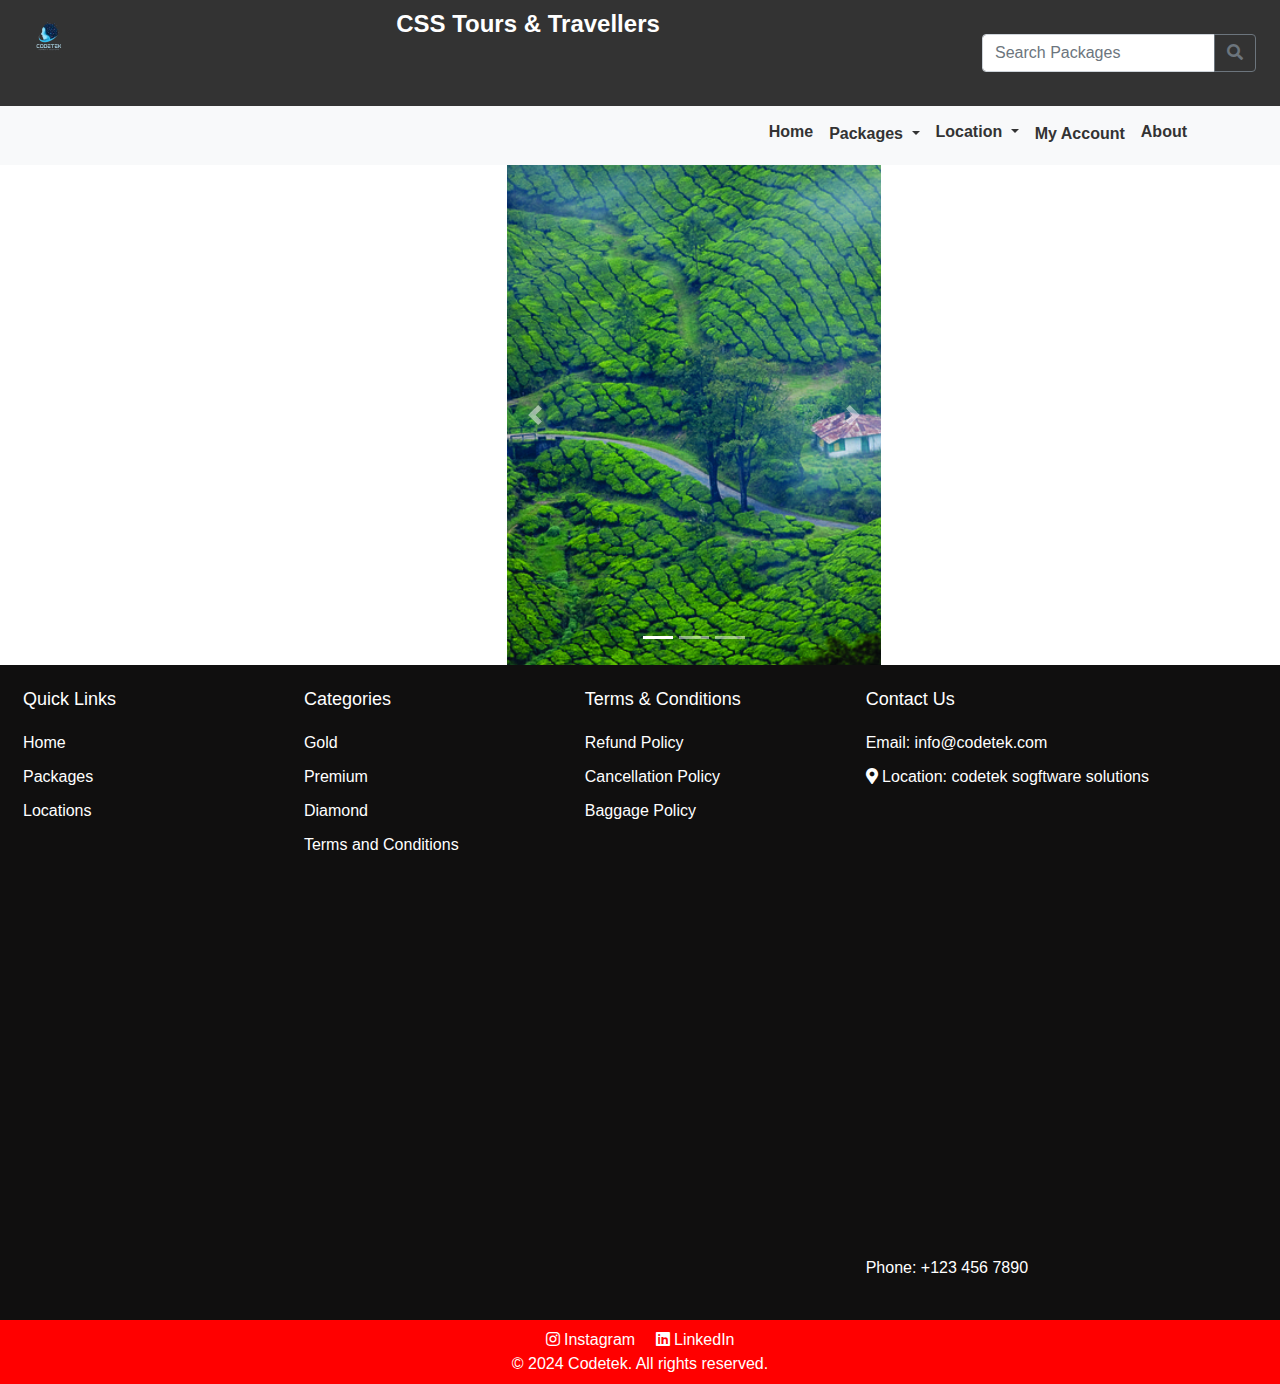
<file: index.html>
<!DOCTYPE html>
<html lang="en">
<head>
    <meta charset="UTF-8">
    <meta name="viewport" content="width=device-width, initial-scale=1.0">
    <title>Codetek</title>
    <!-- Bootstrap CSS -->
    <link href="https://stackpath.bootstrapcdn.com/bootstrap/4.5.2/css/bootstrap.min.css" rel="stylesheet">
    <!-- Font Awesome for social icons -->
    <link rel="stylesheet" href="https://cdnjs.cloudflare.com/ajax/libs/font-awesome/5.15.4/css/all.min.css">
    <link href="style.css" rel="stylesheet">
    
</head>
<body>
    <header class="header">
        <div class="d-flex justify-content-between">
                <img src="codeteklogo.png" alt="Codetek Logo" class="logo mx-4">
                <h1 class="company-name"> <b>CSS Tours & Travellers</b></h1>

           
            <div class="search-box p-4" >
                <form action="search.html" method="GET">
                    <div class="input-group">
                        <input type="text" class="form-control" placeholder="Search Packages" aria-label="Search Packages" name="q">
                        <div class="input-group-append">
                            <button class="btn btn-outline-secondary" type="submit"><i class="fas fa-search"></i></button>
                        </div>
        </div>
        
                </div>
            </form>
        </div>
    </header>
    
    <nav class="navbar navbar-expand-lg navbar-light bg-light">
        <div class="container">
            <button class="navbar-toggler" type="button" data-toggle="collapse" data-target="#navbarNav" aria-controls="navbarNav" aria-expanded="false" aria-label="Toggle navigation">
                <span class="navbar-toggler-icon"></span>
            </button>
            <div class="collapse navbar-collapse" id="navbarNav">
                <ul class="navbar-nav ml-auto">
                    <li class="nav-item h4" ><a class="nav-link" href="index.html"><b>Home</b></a></li>
                    
                    <!-- Packages Dropdown with Links (active class if needed) -->
                    <li class="nav-item dropdown">
                        <a class="nav-link dropdown-toggle" href="#" id="packagesDropdown" role="button" data-toggle="dropdown" aria-haspopup="true" aria-expanded="false">
                            <b>Packages</b>
                        </a>
                        <div class="dropdown-menu" aria-labelledby="packagesDropdown">
                            <a class="dropdown-item" href="packages1.html">₹5999</a>
                            <a class="dropdown-item" href="package1.html">₹8999</a>
                            <a class="dropdown-item" href="package1.html">₹12999</a>
                            <a class="dropdown-item" href="package1.html">₹14999</a>
                        </div>
                    </li>
                    <!-- Locations Link -->
                    <li class="nav-item dropdown">
                        <a class="nav-link dropdown-toggle h4" href="#" id="navbarDropdownPlans" role="button" data-toggle="dropdown" aria-haspopup="true" aria-expanded="false">
                            <b>Location</b>
                            </a>
                            <div class="dropdown-menu" aria-labelledby="navbarDropdownPricing">
                                <a class="dropdown-item" href="premiumprice.html"> Shimla</a>
                                <a class="dropdown-item" href="goldprice.html">Munnar</a>
                                <a class="dropdown-item" href="goldprice.html">srinagar</a>
                                <a class="dropdown-item" href="goldprice.html">delhi</a>

                                
                                

                            </div>
                    </li>
                    <li class="login.html" ><a class="nav-link" href="login.html"><b>My Account</b></a></li>
                    <li class="nav-item h4" ><a class="nav-link" href="index.html"><b>About</b></a></li>

                </ul>
            </div>
        </div>
    </nav>
     
   
    <div class="d-flex justify-content-between mx-4 ">
<div>
    <!-- <h1>Something</h1>
    <p>something else</p> -->
</div>
<div>

    <div id="carouselExampleIndicators" class="carousel slide w-50" data-ride="carousel">
        <ol class="carousel-indicators">
          <li data-target="#carouselExampleIndicators" data-slide-to="0" class="active"></li>
          <li data-target="#carouselExampleIndicators" data-slide-to="1"></li>
          <li data-target="#carouselExampleIndicators" data-slide-to="2"></li>
        </ol>
        <div class="carousel-inner">
          <div class="carousel-item active">
            <img class="d-block w-100" src="munnar.jpg" alt="First slide">
          </div>
          <div class="carousel-item">
            <img class="d-block w-100" src="munnar.jpg" alt="Second slide">
          </div>
          <div class="carousel-item">
            <img class="d-block w-100" src="munnar.jpg" alt="Third slide">
          </div>
        </div>
        <a class="carousel-control-prev" href="#carouselExampleIndicators" role="button" data-slide="prev">
          <span class="carousel-control-prev-icon" aria-hidden="true"></span>
          <span class="sr-only">Previous</span>
        </a>
        <a class="carousel-control-next" href="#carouselExampleIndicators" role="button" data-slide="next">
          <span class="carousel-control-next-icon" aria-hidden="true"></span>
          <span class="sr-only">Next</span>
        </a>
      </div>
</div>

    </div>


    
    
    <!-- Content placeholder -->
    <!-- <div class="container mt-4" id="home">
        <h2>Welcome to Codetek!</h2>
        <p>Here is where you can add more details about your content.</p>
    </div> -->

    <!-- Footer -->
    <footer class="footer  text-white py-4">
        <div>
            <div class="row justify-content-between mx-2">
                <!-- Quick Links Section -->
                <div class="col-md-2">
                    <h5>Quick Links</h5>
                    <ul class="list-unstyled">
                        <li><a href="index.html" class="text-white">Home</a></li>
                        <li><a href="packages.html" class="text-white">Packages</a></li>
                        <li><a href="#shimla" class="text-white">Locations</a></li>
                    </ul>
                </div>
                <!-- Categories Section -->
                <div class="col-md-2">
                    <h5>Categories</h5>
                    <ul class="list-unstyled">
                        <li><a href="#gold" class="text-white">Gold</a></li>
                        <li><a href="#premium" class="text-white">Premium</a></li>
                        <li><a href="#diamond" class="text-white">Diamond</a></li>
                        <li><a href="#terms" class="text-white">Terms and Conditions</a></li>
                    </ul>
                </div>


                <div class="col-md-2">
                    <h5>Terms & Conditions</h5>
                    <ul class="list-unstyled">
                        <li><a href="Refund Policy.html" class="text-white">Refund Policy</a></li>
                        <li><a href="cancellation policy.html" class="text-white">Cancellation Policy</a></li>
                        <li><a href="Baggage Policy.html" class="text-white">Baggage Policy</a></li>
                        
                    </ul>
                </div>
            
                <!-- Contact Section -->
                <div class="col-md-4">
                    <h5>Contact Us</h5>
                    <ul class="list-unstyled">
                        <li><span class="text-white">Email: </span><a href="mailto:info@codetek.com" class="text-white">info@codetek.com</a></li>
                        <!-- <li>
                            <span class="text-white"><i class="fas fa-map-marker-alt"></i> Location: </span>
                            <span class="text-white">1234 Street, City, Country</span>
                        </li>                         -->
                        <li>
                            <span class="text-white"><i class="fas fa-map-marker-alt"></i> Location: codetek sogftware solutions </span>
                            <!-- <a class="text-white" href="https://www.google.com/maps/embed?pb=!1m14!1m8!1m3!1d15224.600264398432!2d78.389678!3d17.4525301!3m2!1i1024!2i768!4f13.1!3m3!1m2!1s0x3bcb91e16f4e99a1%3A0x5cfcb4e182a0e1ef!2sVIJAYABHERI%20CONSTRUCTIONS%20PVT%20LTD!5e0!3m2!1sen!2sin!4v1719262601907!5m2!1sen!2sin" target="_blank"> -->
                                <!-- 1234 Street, City, Country -->
                                 <iframe src="https://www.google.com/maps/embed?pb=!1m14!1m8!1m3!1d15224.600264398432!2d78.389678!3d17.4525301!3m2!1i1024!2i768!4f13.1!3m3!1m2!1s0x3bcb91e16f4e99a1%3A0x5cfcb4e182a0e1ef!2sVIJAYABHERI%20CONSTRUCTIONS%20PVT%20LTD!5e0!3m2!1sen!2sin!4v1719262601907!5m2!1sen!2sin" width="600" height="450" style="border:0;" allowfullscreen="" loading="lazy" referrerpolicy="no-referrer-when-downgrade"></iframe>
                            <!-- </a> -->
                             
                        </li>
                        <!-- <li><span class="text-white">Location: </span><span class="text-white">1234 Street, City, Country</span></li> -->
                        <li><span class="text-white">Phone: </span><span class="text-white">+123 456 7890</span></li>
                    </ul>
                </div>
            </div>
        </div>
    </footer>

    <!-- Additional Text Section -->
    <div class= " footer-2 ">
        <div class="row">
            <div class="col">
                <div class=" text-white text-center py-2">
                    
                        <div class="row">
                            <div class="col">
                                <a href="https://www.instagram.com" target="_blank" class="text-white mx-2">
                                    <i class="fab fa-instagram"></i> Instagram
                                </a>
                                <a href="https://www.linkedin.com" target="_blank" class="text-white mx-2">
                                    <i class="fab fa-linkedin"></i> LinkedIn
                                </a>
                            </div>
                        </div>
                        <div class="row">
                            <div class="col">
                                <p class="mb-0">© 2024 Codetek. All rights reserved.</p>
                            </div>
                        </div>
                    
               
              
            </div>
        </div>
    </div>

   
    <script src="https://code.jquery.com/jquery-3.5.1.slim.min.js"></script>
    <script src="https://cdn.jsdelivr.net/npm/@popperjs/core@2.11.6/dist/umd/popper.min.js"></script>
    <script src="https://stackpath.bootstrapcdn.com/bootstrap/5.3.0/js/bootstrap.bundle.min.js"></script>
</body>
</html>
</file>
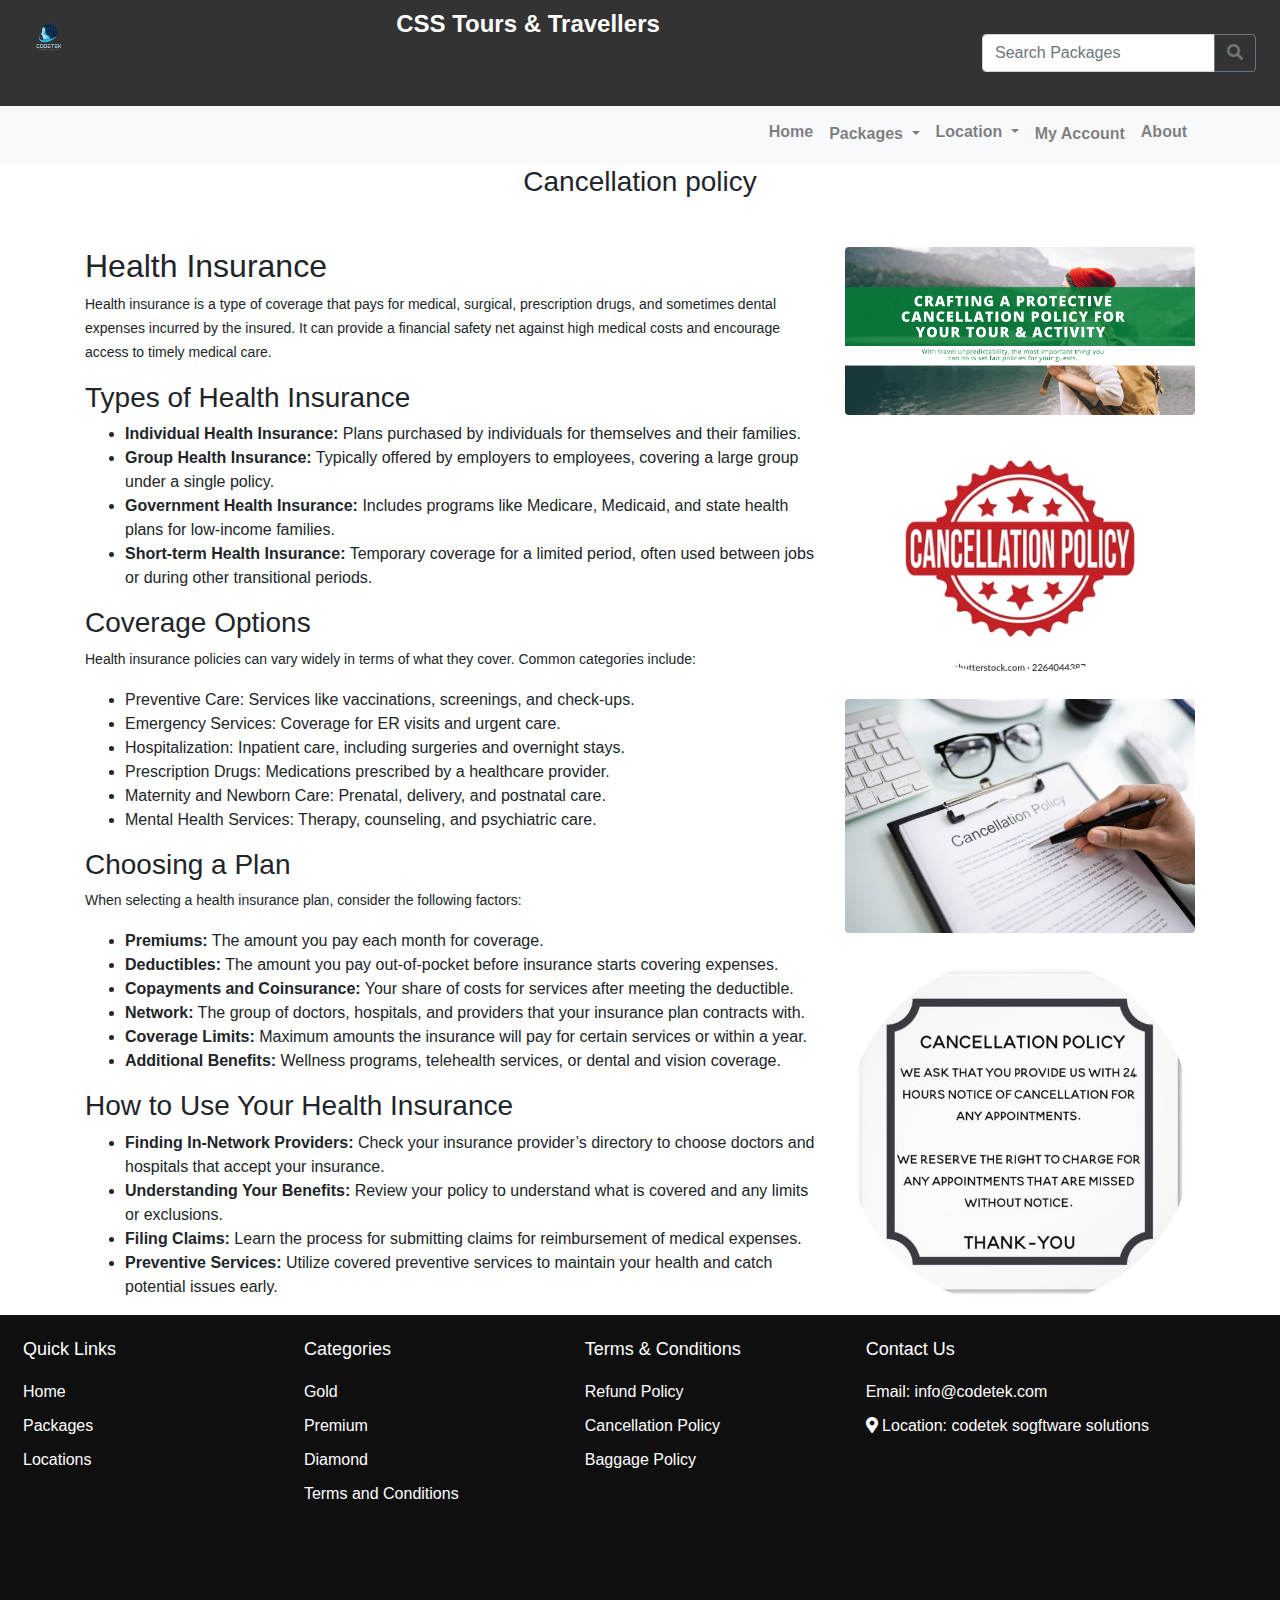
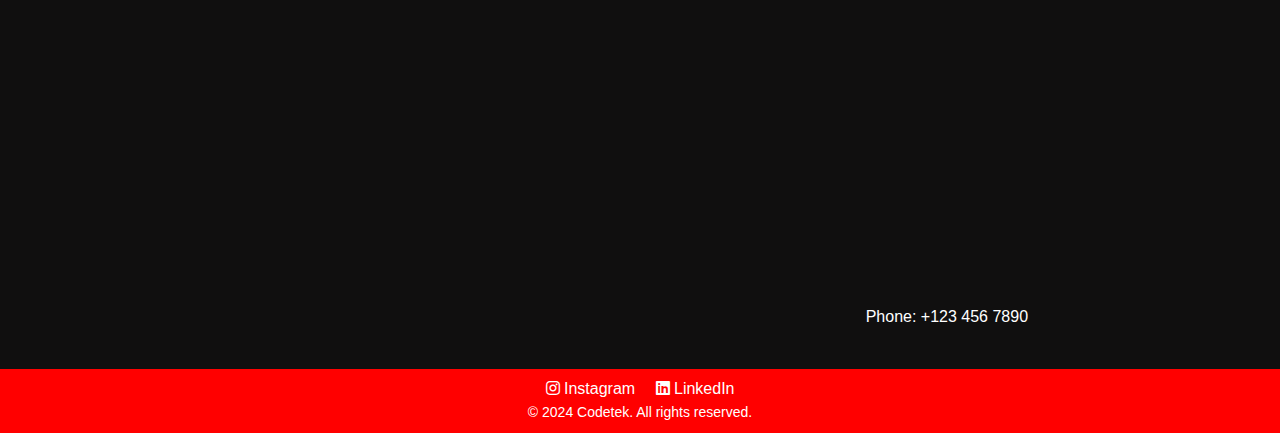
<file: cancellation policy.html>
<!DOCTYPE html>
<html lang="en">
<head>
    <meta charset="UTF-8">
    <meta name="viewport" content="width=device-width, initial-scale=1.0">
    <title>Codetek</title>
    <!-- Bootstrap CSS -->
    <link href="https://stackpath.bootstrapcdn.com/bootstrap/4.5.2/css/bootstrap.min.css" rel="stylesheet">
    <!-- Font Awesome for social icons -->
    <link rel="stylesheet" href="https://cdnjs.cloudflare.com/ajax/libs/font-awesome/5.15.4/css/all.min.css">
    <link href="style.css" rel="stylesheet">
	<title>Log In / Sign Up | ICOM DIGITAL</title>
  <link rel='stylesheet' href='https://cdnjs.cloudflare.com/ajax/libs/twitter-bootstrap/4.5.0/css/bootstrap.min.css'>
<link rel='stylesheet' href='https://unicons.iconscout.com/release/v2.1.9/css/unicons.css'><link rel="stylesheet" href="login style.css">  
</head>
<body>
    <header class="header">
        <div class="d-flex justify-content-between">
                <img src="codeteklogo.png" alt="Codetek Logo" class="logo mx-4">
                <h1 class="company-name"> <b>CSS Tours & Travellers</b></h1>

           
            <div class="search-box p-4" >
                <form action="search.html" method="GET">
                    <div class="input-group">
                        <input type="text" class="form-control" placeholder="Search Packages" aria-label="Search Packages" name="q">
                        <div class="input-group-append">
                            <button class="btn btn-outline-secondary" type="submit"><i class="fas fa-search"></i></button>
                        </div>
        </div>
        
                </div>
            </form>
        </div>
    </header>
    
    <nav class="navbar navbar-expand-lg navbar-light bg-light">
        <div class="container">
            <button class="navbar-toggler" type="button" data-toggle="collapse" data-target="#navbarNav" aria-controls="navbarNav" aria-expanded="false" aria-label="Toggle navigation">
                <span class="navbar-toggler-icon"></span>
            </button>
            <div class="collapse navbar-collapse" id="navbarNav">
                <ul class="navbar-nav ml-auto">
                    <li class="nav-item h4" ><a class="nav-link" href="index.html"><b>Home</b></a></li>
                    
                    <!-- Packages Dropdown with Links (active class if needed) -->
                    <li class="nav-item dropdown">
                        <a class="nav-link dropdown-toggle" href="#" id="packagesDropdown" role="button" data-toggle="dropdown" aria-haspopup="true" aria-expanded="false">
                            <b>Packages</b>
                        </a>
                        <div class="dropdown-menu" aria-labelledby="packagesDropdown">
                            <a class="dropdown-item" href="packages1.html">₹5999</a>
                            <a class="dropdown-item" href="package1.html">₹8999</a>
                            <a class="dropdown-item" href="package1.html">₹12999</a>
                            <a class="dropdown-item" href="package1.html">₹14999</a>
                        </div>
                    </li>
                    <!-- Locations Link -->
                    <li class="nav-item dropdown">
                        <a class="nav-link dropdown-toggle h4" href="#" id="navbarDropdownPlans" role="button" data-toggle="dropdown" aria-haspopup="true" aria-expanded="false">
                            <b>Location</b>
                            </a>
                            <div class="dropdown-menu" aria-labelledby="navbarDropdownPricing">
                                <a class="dropdown-item" href="premiumprice.html"> Shimla</a>
                                <a class="dropdown-item" href="goldprice.html">Munnar</a>
                                <a class="dropdown-item" href="goldprice.html">srinagar</a>
                                <a class="dropdown-item" href="goldprice.html">delhi</a>
                                 </div>
                    </li>
                    <li class="login.html" ><a class="nav-link" href="login.html"><b>My Account</b></a></li>
                    <li class="nav-item h4" ><a class="nav-link" href="index.html"><b>About</b></a></li>

                </ul>
            </div>
        </div>
    </nav>
    <h3 class="text-center">Cancellation policy</h3>
      <!-- Additional Text Section -->
      <div class="container mt-5">
        <div class="row">
            <div class="col-md-8">
                <h2>Health Insurance</h2>
                <p>Health insurance is a type of coverage that pays for medical, surgical, prescription drugs, and sometimes dental expenses incurred by the insured. It can provide a financial safety net against high medical costs and encourage access to timely medical care.</p>
                
                <h3>Types of Health Insurance</h3>
                <ul>
                    <li><strong>Individual Health Insurance:</strong> Plans purchased by individuals for themselves and their families.</li>
                    <li><strong>Group Health Insurance:</strong> Typically offered by employers to employees, covering a large group under a single policy.</li>
                    <li><strong>Government Health Insurance:</strong> Includes programs like Medicare, Medicaid, and state health plans for low-income families.</li>
                    <li><strong>Short-term Health Insurance:</strong> Temporary coverage for a limited period, often used between jobs or during other transitional periods.</li>
                </ul>

                <h3>Coverage Options</h3>
                <p>Health insurance policies can vary widely in terms of what they cover. Common categories include:</p>
                <ul>
                    <li>Preventive Care: Services like vaccinations, screenings, and check-ups.</li>
                    <li>Emergency Services: Coverage for ER visits and urgent care.</li>
                    <li>Hospitalization: Inpatient care, including surgeries and overnight stays.</li>
                    <li>Prescription Drugs: Medications prescribed by a healthcare provider.</li>
                    <li>Maternity and Newborn Care: Prenatal, delivery, and postnatal care.</li>
                    <li>Mental Health Services: Therapy, counseling, and psychiatric care.</li>
                </ul>

                <h3>Choosing a Plan</h3>
                <p>When selecting a health insurance plan, consider the following factors:</p>
                <ul>
                    <li><strong>Premiums:</strong> The amount you pay each month for coverage.</li>
                    <li><strong>Deductibles:</strong> The amount you pay out-of-pocket before insurance starts covering expenses.</li>
                    <li><strong>Copayments and Coinsurance:</strong> Your share of costs for services after meeting the deductible.</li>
                    <li><strong>Network:</strong> The group of doctors, hospitals, and providers that your insurance plan contracts with.</li>
                    <li><strong>Coverage Limits:</strong> Maximum amounts the insurance will pay for certain services or within a year.</li>
                    <li><strong>Additional Benefits:</strong> Wellness programs, telehealth services, or dental and vision coverage.</li>
                </ul>

                <h3>How to Use Your Health Insurance</h3>
                <ul>
                    <li><strong>Finding In-Network Providers:</strong> Check your insurance provider’s directory to choose doctors and hospitals that accept your insurance.</li>
                    <li><strong>Understanding Your Benefits:</strong> Review your policy to understand what is covered and any limits or exclusions.</li>
                    <li><strong>Filing Claims:</strong> Learn the process for submitting claims for reimbursement of medical expenses.</li>
                    <li><strong>Preventive Services:</strong> Utilize covered preventive services to maintain your health and catch potential issues early.</li>
                </ul>
            </div>
            <div class="col-md-4 ">
                <img src="cancellation-policy-imag2.png" alt="Health Insurance" class="img-fluid rounded" alt="rounded corners image"> <br>

                <br>
                <img src="cancellation-policy-imag1.webp" alt="Health Insurance" class="img-fluid rounded-circle" alt="Custom circular image"> <br>
                <br>

                <img src="cancellation policy imag 3.jpg" alt="Health Insurance" class="img-fluid rounded" alt="Custom circular image"> <br>
                <br>
                
                <img src="cancellation policy imag 4.jpg" alt="Health Insurance" class="img-fluid rounded-circle" alt="Custom circular image"> 
                
                <br>


            </div>
            
        </div>

    </div>
        <!-- Footer -->
    <footer class="footer  text-white py-4">
        <div>
            <div class="row justify-content-between mx-2">
                <!-- Quick Links Section -->
                <div class="col-md-2">
                    <h5>Quick Links</h5>
                    <ul class="list-unstyled">
                        <li><a href="index.html" class="text-white">Home</a></li>
                        <li><a href="packages.html" class="text-white">Packages</a></li>
                        <li><a href="#shimla" class="text-white">Locations</a></li>
                    </ul>
                </div>
                <!-- Categories Section -->
                <div class="col-md-2">
                    <h5>Categories</h5>
                    <ul class="list-unstyled">
                        <li><a href="#gold" class="text-white">Gold</a></li>
                        <li><a href="#premium" class="text-white">Premium</a></li>
                        <li><a href="#diamond" class="text-white">Diamond</a></li>
                        <li><a href="#terms" class="text-white">Terms and Conditions</a></li>
                    </ul>
                </div>


                <div class="col-md-2">
                    <h5>Terms & Conditions</h5>
                    <ul class="list-unstyled">
                        <li><a href="Refund Policy.html" class="text-white">Refund Policy</a></li>
                        <li><a href="cancellation policy.html" class="text-white">Cancellation Policy</a></li>
                        <li><a href="Baggage Policy.html" class="text-white">Baggage Policy</a></li>
                        
                    </ul>
                </div>
            
                <!-- Contact Section -->
                <div class="col-md-4">
                    <h5>Contact Us</h5>
                    <ul class="list-unstyled">
                        <li><span class="text-white">Email: </span><a href="mailto:info@codetek.com" class="text-white">info@codetek.com</a></li>
                        <!-- <li>
                            <span class="text-white"><i class="fas fa-map-marker-alt"></i> Location: </span>
                            <span class="text-white">1234 Street, City, Country</span>
                        </li>                         -->
                        <li>
                            <span class="text-white"><i class="fas fa-map-marker-alt"></i> Location: codetek sogftware solutions </span>
                            <!-- <a class="text-white" href="https://www.google.com/maps/embed?pb=!1m14!1m8!1m3!1d15224.600264398432!2d78.389678!3d17.4525301!3m2!1i1024!2i768!4f13.1!3m3!1m2!1s0x3bcb91e16f4e99a1%3A0x5cfcb4e182a0e1ef!2sVIJAYABHERI%20CONSTRUCTIONS%20PVT%20LTD!5e0!3m2!1sen!2sin!4v1719262601907!5m2!1sen!2sin" target="_blank"> -->
                                <!-- 1234 Street, City, Country -->
                                 <iframe src="https://www.google.com/maps/embed?pb=!1m14!1m8!1m3!1d15224.600264398432!2d78.389678!3d17.4525301!3m2!1i1024!2i768!4f13.1!3m3!1m2!1s0x3bcb91e16f4e99a1%3A0x5cfcb4e182a0e1ef!2sVIJAYABHERI%20CONSTRUCTIONS%20PVT%20LTD!5e0!3m2!1sen!2sin!4v1719262601907!5m2!1sen!2sin" width="600" height="450" style="border:0;" allowfullscreen="" loading="lazy" referrerpolicy="no-referrer-when-downgrade"></iframe>
                            <!-- </a> -->
                             
                        </li>
                        <!-- <li><span class="text-white">Location: </span><span class="text-white">1234 Street, City, Country</span></li> -->
                        <li><span class="text-white">Phone: </span><span class="text-white">+123 456 7890</span></li>
                    </ul>
                </div>
            </div>
        </div>
    </footer>  
      <div class= " footer-2 ">
        <div class="row">
            <div class="col">
                <div class=" text-white text-center py-2">
                    
                        <div class="row">
                            <div class="col">
                                <a href="https://www.instagram.com" target="_blank" class="text-white mx-2">
                                    <i class="fab fa-instagram"></i> Instagram
                                </a>
                                <a href="https://www.linkedin.com" target="_blank" class="text-white mx-2">
                                    <i class="fab fa-linkedin"></i> LinkedIn
                                </a>
                            </div>
                        </div>
                        <div class="row">
                            <div class="col">
                                <p class="mb-0">© 2024 Codetek. All rights reserved.</p>
                            </div>
                        </div>
                    
               
              
            </div>
        </div>
    </div>

   
    <script src="https://code.jquery.com/jquery-3.5.1.slim.min.js"></script>
    <script src="https://cdn.jsdelivr.net/npm/@popperjs/core@2.11.6/dist/umd/popper.min.js"></script>
    <script src="https://stackpath.bootstrapcdn.com/bootstrap/5.3.0/js/bootstrap.bundle.min.js"></script>
</body>
</html>
</file>
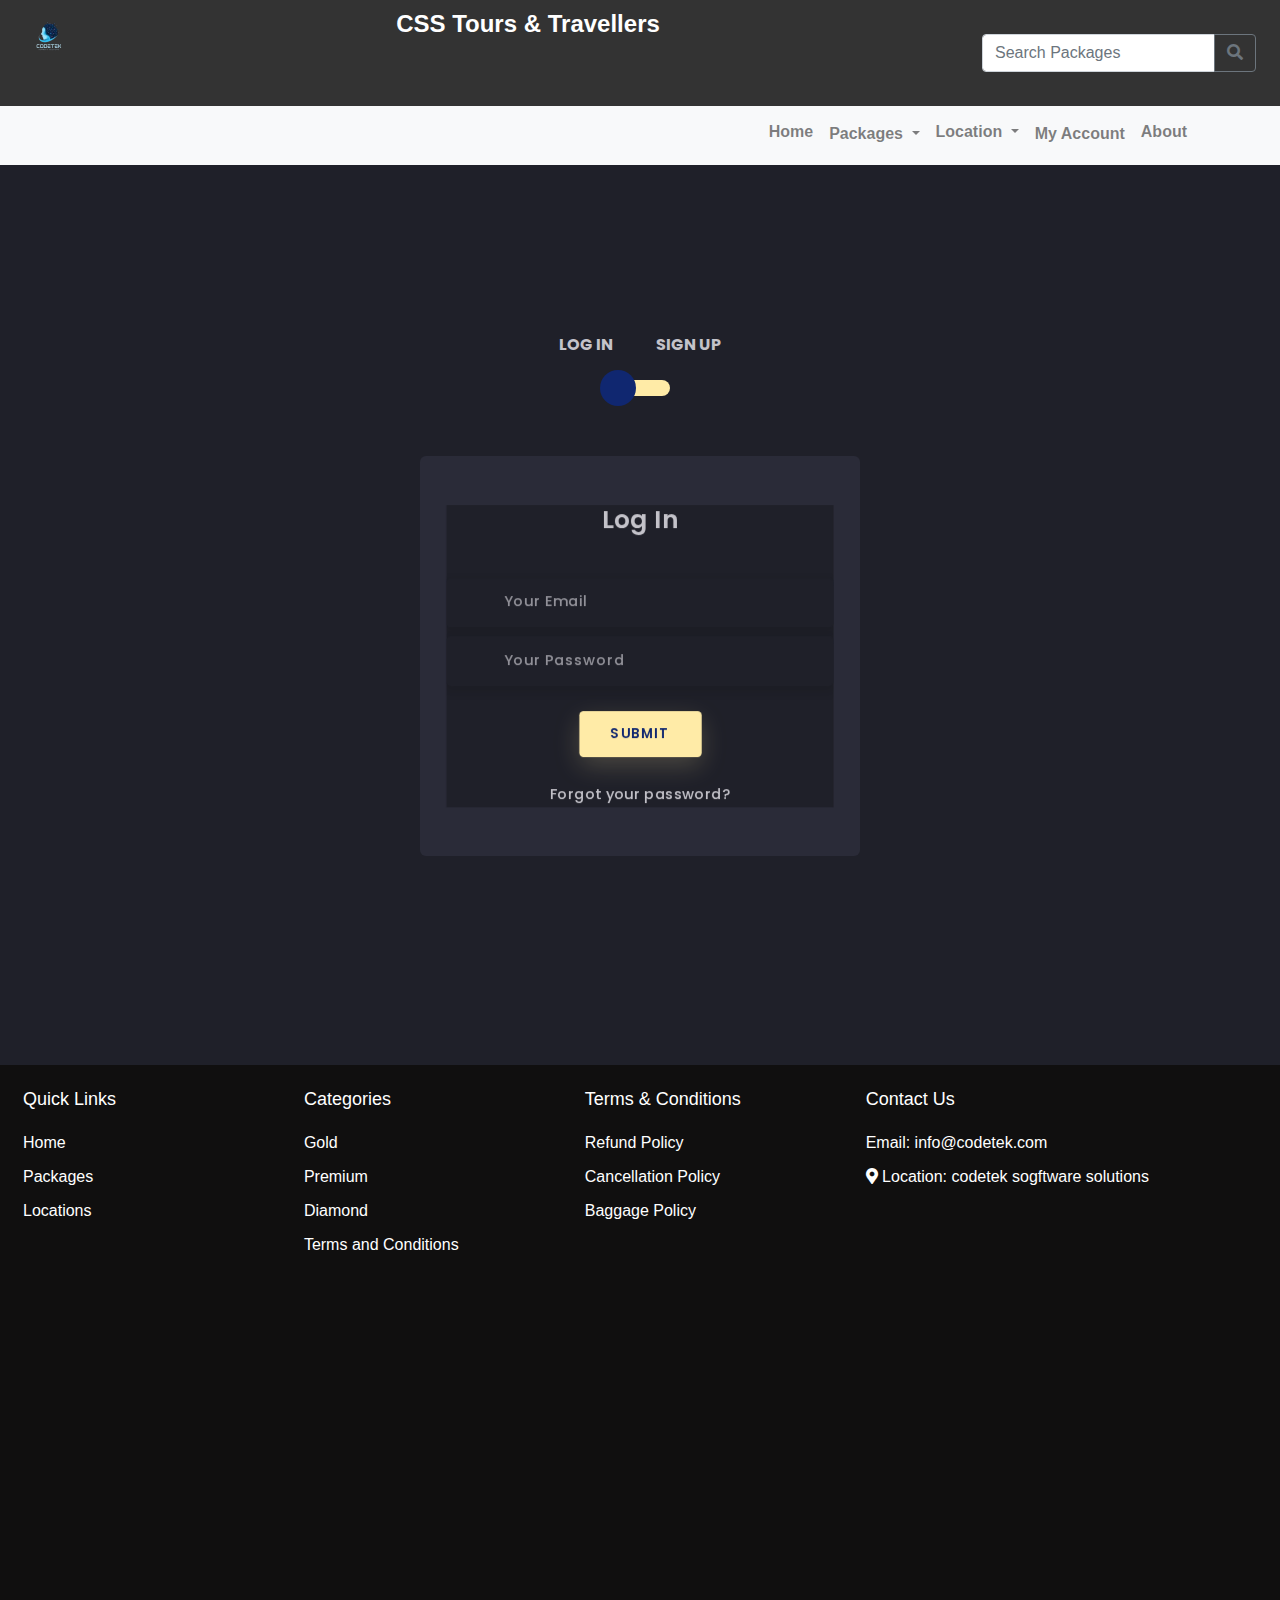
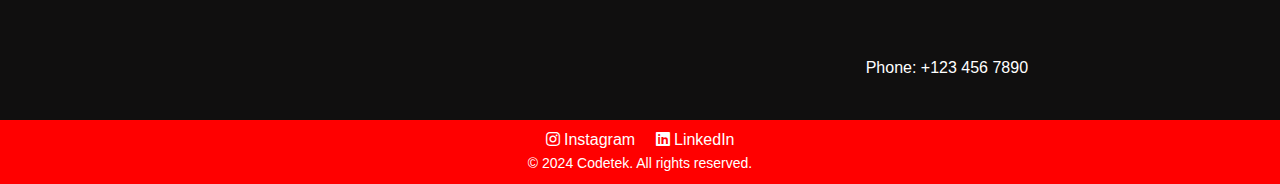
<file: login.html>
<!DOCTYPE html>
<html lang="en">
<head>
    <meta charset="UTF-8">
    <meta name="viewport" content="width=device-width, initial-scale=1.0">
    <title>Codetek</title>
    <!-- Bootstrap CSS -->
    <link href="https://stackpath.bootstrapcdn.com/bootstrap/4.5.2/css/bootstrap.min.css" rel="stylesheet">
    <!-- Font Awesome for social icons -->
    <link rel="stylesheet" href="https://cdnjs.cloudflare.com/ajax/libs/font-awesome/5.15.4/css/all.min.css">
    <link href="style.css" rel="stylesheet">
	<title>Log In / Sign Up | ICOM DIGITAL</title>
  <link rel='stylesheet' href='https://cdnjs.cloudflare.com/ajax/libs/twitter-bootstrap/4.5.0/css/bootstrap.min.css'>
<link rel='stylesheet' href='https://unicons.iconscout.com/release/v2.1.9/css/unicons.css'><link rel="stylesheet" href="login style.css">  
</head>
<body>
    <header class="header">
        <div class="d-flex justify-content-between">
                <img src="codeteklogo.png" alt="Codetek Logo" class="logo mx-4">
                <h1 class="company-name"> <b>CSS Tours & Travellers</b></h1>

           
            <div class="search-box p-4" >
                <form action="search.html" method="GET">
                    <div class="input-group">
                        <input type="text" class="form-control" placeholder="Search Packages" aria-label="Search Packages" name="q">
                        <div class="input-group-append">
                            <button class="btn btn-outline-secondary" type="submit"><i class="fas fa-search"></i></button>
                        </div>
        </div>
        
                </div>
            </form>
        </div>
    </header>
    
    <nav class="navbar navbar-expand-lg navbar-light bg-light">
        <div class="container">
            <button class="navbar-toggler" type="button" data-toggle="collapse" data-target="#navbarNav" aria-controls="navbarNav" aria-expanded="false" aria-label="Toggle navigation">
                <span class="navbar-toggler-icon"></span>
            </button>
            <div class="collapse navbar-collapse" id="navbarNav">
                <ul class="navbar-nav ml-auto">
                    <li class="nav-item h4" ><a class="nav-link" href="index.html"><b>Home</b></a></li>
                    
                    <!-- Packages Dropdown with Links (active class if needed) -->
                    <li class="nav-item dropdown">
                        <a class="nav-link dropdown-toggle" href="#" id="packagesDropdown" role="button" data-toggle="dropdown" aria-haspopup="true" aria-expanded="false">
                            <b>Packages</b>
                        </a>
                        <div class="dropdown-menu" aria-labelledby="packagesDropdown">
                            <a class="dropdown-item" href="packages1.html">₹5999</a>
                            <a class="dropdown-item" href="package1.html">₹8999</a>
                            <a class="dropdown-item" href="package1.html">₹12999</a>
                            <a class="dropdown-item" href="package1.html">₹14999</a>
                        </div>
                    </li>
                    <!-- Locations Link -->
                    <li class="nav-item dropdown">
                        <a class="nav-link dropdown-toggle h4" href="#" id="navbarDropdownPlans" role="button" data-toggle="dropdown" aria-haspopup="true" aria-expanded="false">
                            <b>Location</b>
                            </a>
                            <div class="dropdown-menu" aria-labelledby="navbarDropdownPricing">
                                <a class="dropdown-item" href="premiumprice.html"> Shimla</a>
                                <a class="dropdown-item" href="goldprice.html">Munnar</a>
                                <a class="dropdown-item" href="goldprice.html">srinagar</a>
                                <a class="dropdown-item" href="goldprice.html">delhi</a>

                                
                                

                            </div>
                    </li>
                    <li class="login.html" ><a class="nav-link" href="index.html"><b>My Account</b></a></li>
                    <li class="nav-item h4" ><a class="nav-link" href="index.html"><b>About</b></a></li>

                </ul>
            </div>
        </div>
    </nav>
<!-- partial:index.partial.html -->
<div class="section">
	<div class="container">
		<div class="row full-height justify-content-center">
			<div class="col-12 text-center align-self-center py-5">
				<div class="section pb-5 pt-5 pt-sm-2 text-center">
					<h6 class="mb-0 pb-3"><span>Log In </span><span>Sign Up</span></h6>
					  <input class="checkbox" type="checkbox" id="reg-log" name="reg-log"/>
					  <label for="reg-log"></label>
					<div class="card-3d-wrap mx-auto">
						<div class="card-3d-wrapper">
							<div class="card-front">
								<div class="center-wrap">
									<div class="section text-center">
										<h4 class="mb-4 pb-3">Log In</h4>
										<form action="mailto:your-email@example.com" method="post" enctype="text/plain">
										<div class="form-group1 mt-2">
											<input type="email" name="logemail" class="form-style1" placeholder="Your Email" id="logemail" autocomplete="off">
											<i class="input-icon uil uil-at"></i>
										</div>	
										<div class="form-group1 mt-2">
											<input type="password" name="logpass" class="form-style1" placeholder="Your Password" id="logpass" autocomplete="off">
											<i class="input-icon uil uil-lock-alt"></i>
										</div>
										<a href="#" class="btn1 mt-4">submit</a>
										</form>
										<p class="mb-0 mt-4 text-center"><a href="#0" class="link">Forgot your password?</a></p>
									  </div>
								  </div>
							  </div>
							<div class="card-back">
								<div class="center-wrap">
									<div class="section text-center">
										<h4 class="mb-4 pb-3">Sign Up</h4>
										<form action="mailto:your-email@example.com" method="" enctype="text/plain">						
										<div class="form-group1">
											<input type="text" name="logname" class="form-style1" placeholder="Your Full Name" id="logname" autocomplete="off">
											<i class="input-icon uil uil-user"></i>
										</div>	
										<div class="form-group1 mt-2">
											<input type="mobile no." name="lognumber" class="form-style1" placeholder="mobile number" id="mobile number" autocomplete="off">
											<i class="input-icon uil uil-phone"></i>
										</div>	
										<div class="form-group1 mt-2">
											<input type="email" name="logemail" class="form-style1" placeholder="Your Email" id="logemail" autocomplete="off">
											<i class="input-icon uil uil-at"></i>
										</div>	
										<div class="form-group1 mt-2">
											<input type="password" name="logpass" class="form-style1" placeholder="Your Password" id="logpass" autocomplete="off">
											<i class="input-icon uil uil-lock-alt"></i>
										</div>
									    <button type="submit" class="btn btn-primary">Submit</button>
									</form>
									  </div>
								  </div>
							  </div>
						  </div>
					  </div>
				  </div>
			  </div>
		  </div>
	</div>
</div>
     <!-- Footer -->
	 <footer class="footer  text-white py-4">
        <div>
            <div class="row justify-content-between mx-2">
                <!-- Quick Links Section -->
                <div class="col-md-2">
                    <h5>Quick Links</h5>
                    <ul class="list-unstyled">
                        <li><a href="index.html" class="text-white">Home</a></li>
                        <li><a href="packages.html" class="text-white">Packages</a></li>
                        <li><a href="#shimla" class="text-white">Locations</a></li>
                    </ul>
                </div>
                <!-- Categories Section -->
                <div class="col-md-2">
                    <h5>Categories</h5>
                    <ul class="list-unstyled">
                        <li><a href="#gold" class="text-white">Gold</a></li>
                        <li><a href="#premium" class="text-white">Premium</a></li>
                        <li><a href="#diamond" class="text-white">Diamond</a></li>
                        <li><a href="#terms" class="text-white">Terms and Conditions</a></li>
                    </ul>
                </div>


                <div class="col-md-2">
                    <h5>Terms & Conditions</h5>
                    <ul class="list-unstyled">
                        <li><a href="Refund Policy.html" class="text-white">Refund Policy</a></li>
                        <li><a href="cancellation policy.html" class="text-white">Cancellation Policy</a></li>
                        <li><a href="Baggage Policy.html" class="text-white">Baggage Policy</a></li>
                        
                    </ul>
                </div>
            
                <!-- Contact Section -->
                <div class="col-md-4">
                    <h5>Contact Us</h5>
                    <ul class="list-unstyled">
                        <li><span class="text-white">Email: </span><a href="mailto:info@codetek.com" class="text-white">info@codetek.com</a></li>
                        <!-- <li>
                            <span class="text-white"><i class="fas fa-map-marker-alt"></i> Location: </span>
                            <span class="text-white">1234 Street, City, Country</span>
                        </li>                         -->
                        <li>
                            <span class="text-white"><i class="fas fa-map-marker-alt"></i> Location: codetek sogftware solutions </span>
                            <!-- <a class="text-white" href="https://www.google.com/maps/embed?pb=!1m14!1m8!1m3!1d15224.600264398432!2d78.389678!3d17.4525301!3m2!1i1024!2i768!4f13.1!3m3!1m2!1s0x3bcb91e16f4e99a1%3A0x5cfcb4e182a0e1ef!2sVIJAYABHERI%20CONSTRUCTIONS%20PVT%20LTD!5e0!3m2!1sen!2sin!4v1719262601907!5m2!1sen!2sin" target="_blank"> -->
                                <!-- 1234 Street, City, Country -->
                                 <iframe src="https://www.google.com/maps/embed?pb=!1m14!1m8!1m3!1d15224.600264398432!2d78.389678!3d17.4525301!3m2!1i1024!2i768!4f13.1!3m3!1m2!1s0x3bcb91e16f4e99a1%3A0x5cfcb4e182a0e1ef!2sVIJAYABHERI%20CONSTRUCTIONS%20PVT%20LTD!5e0!3m2!1sen!2sin!4v1719262601907!5m2!1sen!2sin" width="600" height="450" style="border:0;" allowfullscreen="" loading="lazy" referrerpolicy="no-referrer-when-downgrade"></iframe>
                            <!-- </a> -->
                             
                        </li>
                        <!-- <li><span class="text-white">Location: </span><span class="text-white">1234 Street, City, Country</span></li> -->
                        <li><span class="text-white">Phone: </span><span class="text-white">+123 456 7890</span></li>
                    </ul>
                </div>
            </div>
        </div>
    </footer>  

<!-- Additional Text Section -->
<div class= " footer-2 ">
	<div class="row">
		<div class="col">
			<div class=" text-white text-center py-2">
				
					<div class="row">
						<div class="col">
							<a href="https://www.instagram.com" target="_blank" class="text-white mx-2">
								<i class="fab fa-instagram"></i> Instagram
							</a>
							<a href="https://www.linkedin.com" target="_blank" class="text-white mx-2">
								<i class="fab fa-linkedin"></i> LinkedIn
							</a>
						</div>
					</div>
					<div class="row">
						<div class="col">
							<p class="mb-0">© 2024 Codetek. All rights reserved.</p>
						</div>
					</div>
				
		   
		  
		</div>
	</div>
</div>


<script src="https://code.jquery.com/jquery-3.5.1.slim.min.js"></script>
<script src="https://cdn.jsdelivr.net/npm/@popperjs/core@2.11.6/dist/umd/popper.min.js"></script>
<script src="https://stackpath.bootstrapcdn.com/bootstrap/5.3.0/js/bootstrap.bundle.min.js"></script>
</body>
</html>
</file>
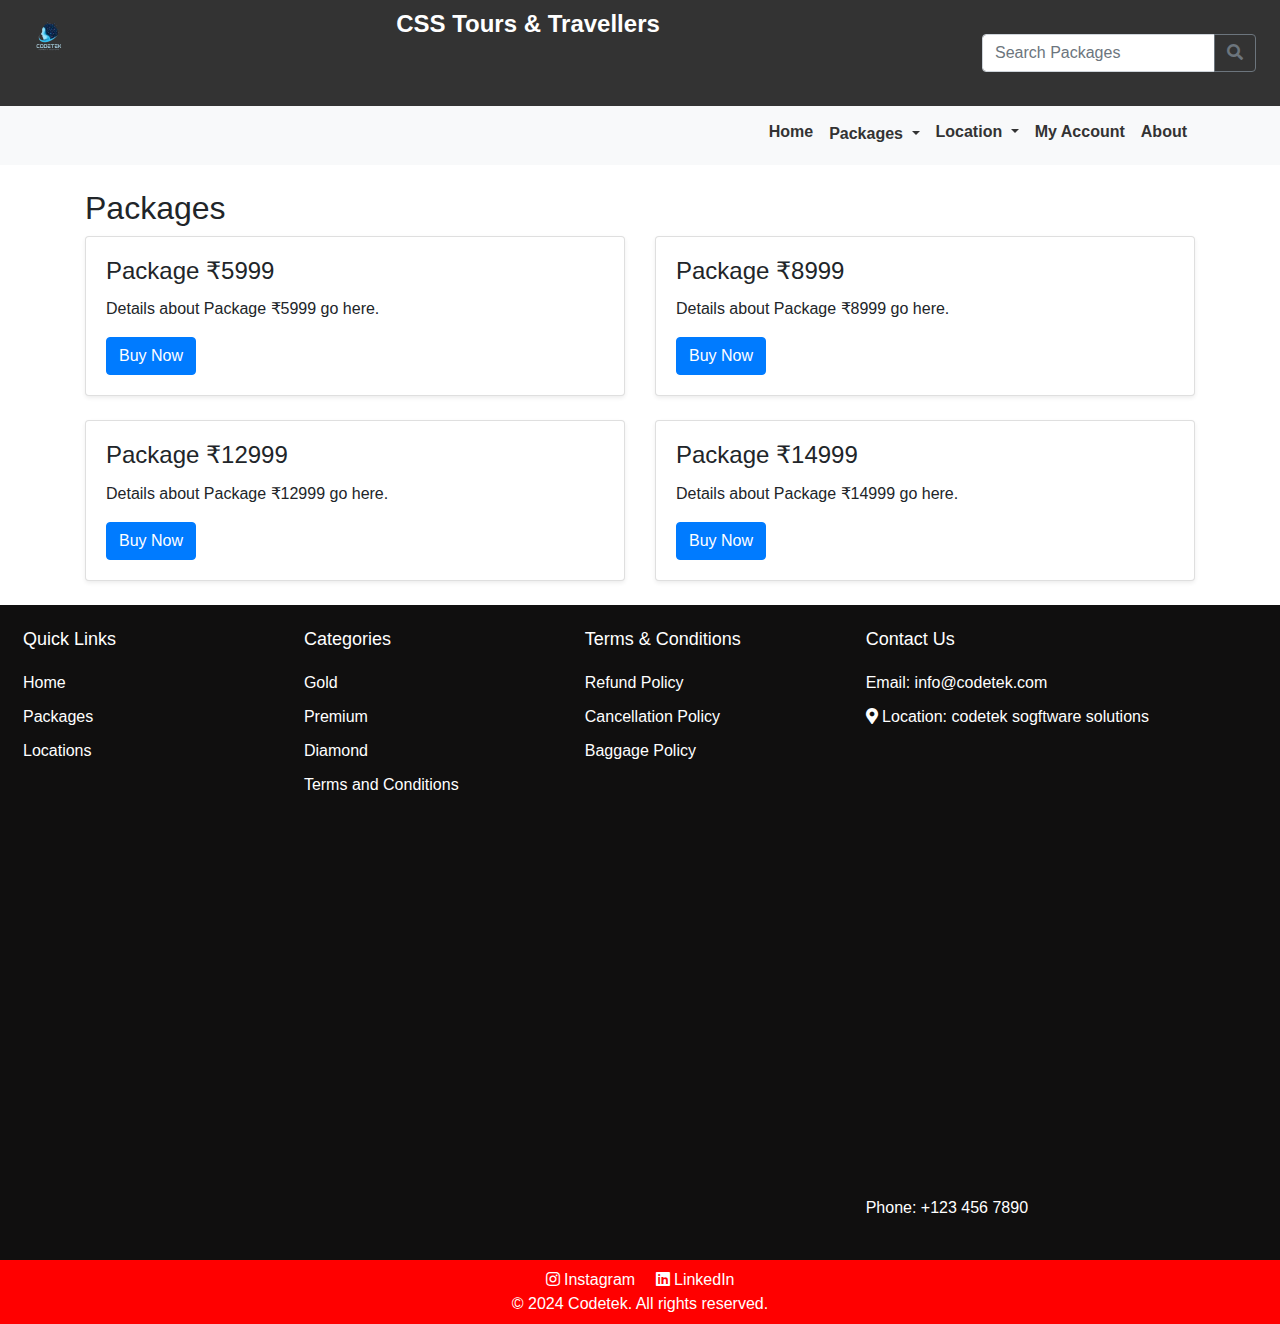
<file: packages.html>
<!DOCTYPE html>
<html lang="en">
<head>
    <meta charset="UTF-8">
    <meta name="viewport" content="width=device-width, initial-scale=1.0">
    <title>Packages - Codetek</title>
    <link rel="stylesheet" href="https://maxcdn.bootstrapcdn.com/bootstrap/4.5.2/css/bootstrap.min.css">
    <link rel="stylesheet" href="https://cdnjs.cloudflare.com/ajax/libs/font-awesome/5.15.3/css/all.min.css">
    <link rel="stylesheet" href="style.css"> 
</head>
<body>
    <!-- Header with logo and company name -->
    <header class="header">
        <div class="d-flex justify-content-between">
                <img src="codeteklogo.png" alt="Codetek Logo" class="logo mx-4">
                <h1 class="company-name"> <b>CSS Tours & Travellers</b></h1>

           
            <div class="search-box p-4" >
                <form action="search.html" method="GET">
                    <div class="input-group">
                        <input type="text" class="form-control" placeholder="Search Packages" aria-label="Search Packages" name="q">
                        <div class="input-group-append">
                            <button class="btn btn-outline-secondary" type="submit"><i class="fas fa-search"></i></button>
                        </div>
        </div>
        
                </div>
            </form>
        </div>
    </header>
    
    <!-- Navigation bar -->
    <nav class="navbar navbar-expand-lg navbar-light bg-light">
        <div class="container">
            <button class="navbar-toggler" type="button" data-toggle="collapse" data-target="#navbarNav" aria-controls="navbarNav" aria-expanded="false" aria-label="Toggle navigation">
                <span class="navbar-toggler-icon"></span>
            </button>
            <div class="collapse navbar-collapse" id="navbarNav">
                <ul class="navbar-nav ml-auto">
                    <li class="nav-item h4" ><a class="nav-link" href="index.html"><b>Home</b></a></li>
                    
                    <!-- Packages Dropdown with Links (active class if needed) -->
                    <li class="nav-item dropdown">
                        <a class="nav-link dropdown-toggle" href="#" id="packagesDropdown" role="button" data-toggle="dropdown" aria-haspopup="true" aria-expanded="false">
                           <b> Packages</b>
                        </a>
                        <div class="dropdown-menu" aria-labelledby="packagesDropdown">
                            <a class="dropdown-item" href="packages1.html">₹5999</a>
                            <a class="dropdown-item" href="package1.html">₹8999</a>
                            <a class="dropdown-item" href="package1.html">₹12999</a>
                            <a class="dropdown-item" href="package1.html">₹14999</a>
                        </div>
                    </li>
                    <!-- Locations Link -->
                    <li class="nav-item dropdown">
                        <a class="nav-link dropdown-toggle h4" href="#" id="navbarDropdownPlans" role="button" data-toggle="dropdown" aria-haspopup="true" aria-expanded="false">
                            <b>Location</b>
                            </a>
                            <div class="dropdown-menu" aria-labelledby="navbarDropdownPricing">
                                <a class="dropdown-item" href="premiumprice.html"> Shimla</a>
                                <a class="dropdown-item" href="goldprice.html">Munnar</a>
                                <a class="dropdown-item" href="goldprice.html">srinagar</a>
                                <a class="dropdown-item" href="goldprice.html">delhi</a>

                                
                                

                            </div>
                    </li>
                    <li class="nav-item h4" ><a class="nav-link" href="index.html"><b>My Account</b></a></li>
                    <li class="nav-item h4" ><a class="nav-link" href="index.html"><b>About</b></a></li>
                </ul>
            </div>
        </div>
    </nav>
    
    <!-- Packages Content -->
    <div class="container mt-4" id="packages">
        <h2>Packages</h2>
        <div class="row">
            <div class="col-md-6">
                <div class="card mb-4 shadow-sm">
                    <div class="card-body">
                        <h4 class="card-title">Package ₹5999</h4>
                        <p class="card-text">Details about Package ₹5999 go here.</p>
                        <a href="#" class="btn btn-primary">Buy Now</a>
                    </div>
                </div>
            </div>
            <div class="col-md-6">
                <div class="card mb-4 shadow-sm">
                    <div class="card-body">
                        <h4 class="card-title">Package ₹8999</h4>
                        <p class="card-text">Details about Package ₹8999 go here.</p>
                        <a href="#" class="btn btn-primary">Buy Now</a>
                    </div>
                </div>
            </div>
            <div class="col-md-6">
                <div class="card mb-4 shadow-sm">
                    <div class="card-body">
                        <h4 class="card-title">Package ₹12999</h4>
                        <p class="card-text">Details about Package ₹12999 go here.</p>
                        <a href="#" class="btn btn-primary">Buy Now</a>
                    </div>
                </div>
            </div>
            <div class="col-md-6">
                <div class="card mb-4 shadow-sm">
                    <div class="card-body">
                        <h4 class="card-title">Package ₹14999</h4>
                        <p class="card-text">Details about Package ₹14999 go here.</p>
                        <a href="#" class="btn btn-primary">Buy Now</a>
                    </div>
                </div>
            </div>
        </div>
    </div>

    <!-- Footer -->
    <footer class="footer  text-white py-4">
        <div>
            <div class="row justify-content-between mx-2">
                <!-- Quick Links Section -->
                <div class="col-md-2">
                    <h5>Quick Links</h5>
                    <ul class="list-unstyled">
                        <li><a href="index.html" class="text-white">Home</a></li>
                        <li><a href="packages.html" class="text-white">Packages</a></li>
                        <li><a href="#shimla" class="text-white">Locations</a></li>
                    </ul>
                </div>
                <!-- Categories Section -->
                <div class="col-md-2">
                    <h5>Categories</h5>
                    <ul class="list-unstyled">
                        <li><a href="#gold" class="text-white">Gold</a></li>
                        <li><a href="#premium" class="text-white">Premium</a></li>
                        <li><a href="#diamond" class="text-white">Diamond</a></li>
                        <li><a href="#terms" class="text-white">Terms and Conditions</a></li>
                    </ul>
                </div>


                <div class="col-md-2">
                    <h5>Terms & Conditions</h5>
                    <ul class="list-unstyled">
                        <li><a href="#Refund" class="text-white">Refund Policy</a></li>
                        <li><a href="#Cancellation" class="text-white">Cancellation Policy</a></li>
                        <li><a href="#Baggage Policy" class="text-white">Baggage Policy</a></li>
                        
                    </ul>
                </div>
            
                <!-- Contact Section -->
                <div class="col-md-4">
                    <h5>Contact Us</h5>
                    <ul class="list-unstyled">
                        <li><span class="text-white">Email: </span><a href="mailto:info@codetek.com" class="text-white">info@codetek.com</a></li>
                        <!-- <li>
                            <span class="text-white"><i class="fas fa-map-marker-alt"></i> Location: </span>
                            <span class="text-white">1234 Street, City, Country</span>
                        </li>                         -->
                        <li>
                            <span class="text-white"><i class="fas fa-map-marker-alt"></i> Location: codetek sogftware solutions </span>
                            <!-- <a class="text-white" href="https://www.google.com/maps/embed?pb=!1m14!1m8!1m3!1d15224.600264398432!2d78.389678!3d17.4525301!3m2!1i1024!2i768!4f13.1!3m3!1m2!1s0x3bcb91e16f4e99a1%3A0x5cfcb4e182a0e1ef!2sVIJAYABHERI%20CONSTRUCTIONS%20PVT%20LTD!5e0!3m2!1sen!2sin!4v1719262601907!5m2!1sen!2sin" target="_blank"> -->
                                <!-- 1234 Street, City, Country -->
                                 <iframe src="https://www.google.com/maps/embed?pb=!1m14!1m8!1m3!1d15224.600264398432!2d78.389678!3d17.4525301!3m2!1i1024!2i768!4f13.1!3m3!1m2!1s0x3bcb91e16f4e99a1%3A0x5cfcb4e182a0e1ef!2sVIJAYABHERI%20CONSTRUCTIONS%20PVT%20LTD!5e0!3m2!1sen!2sin!4v1719262601907!5m2!1sen!2sin" width="600" height="450" style="border:0;" allowfullscreen="" loading="lazy" referrerpolicy="no-referrer-when-downgrade"></iframe>
                            <!-- </a> -->
                             
                        </li>
                        <!-- <li><span class="text-white">Location: </span><span class="text-white">1234 Street, City, Country</span></li> -->
                        <li><span class="text-white">Phone: </span><span class="text-white">+123 456 7890</span></li>
                    </ul>
                </div>
            </div>
        </div>
    </footer>
    <!-- Social Media & Copyright -->
    <div class= " footer-2 ">
        <div class="row">
            <div class="col">
                <div class=" text-white text-center py-2">
                    
                        <div class="row">
                            <div class="col">
                                <a href="https://www.instagram.com" target="_blank" class="text-white mx-2">
                                    <i class="fab fa-instagram"></i> Instagram
                                </a>
                                <a href="https://www.linkedin.com" target="_blank" class="text-white mx-2">
                                    <i class="fab fa-linkedin"></i> LinkedIn
                                </a>
                            </div>
                        </div>
                        <div class="row">
                            <div class="col">
                                <p class="mb-0">© 2024 Codetek. All rights reserved.</p>
                            </div>
                        </div>
                    
               
              
            </div>
        </div>
    </div>
    <!-- Bootstrap JS, Popper.js, and jQuery -->
    <script src="https://code.jquery.com/jquery-3.5.1.slim.min.js"></script>
    <script src="https://cdn.jsdelivr.net/npm/@popperjs/core@2.5.2/dist/umd/popper.min.js"></script>
    <script src="https://stackpath.bootstrapcdn.com/bootstrap/4.5.2/js/bootstrap.min.js"></script>
</body>
</html>
</file>
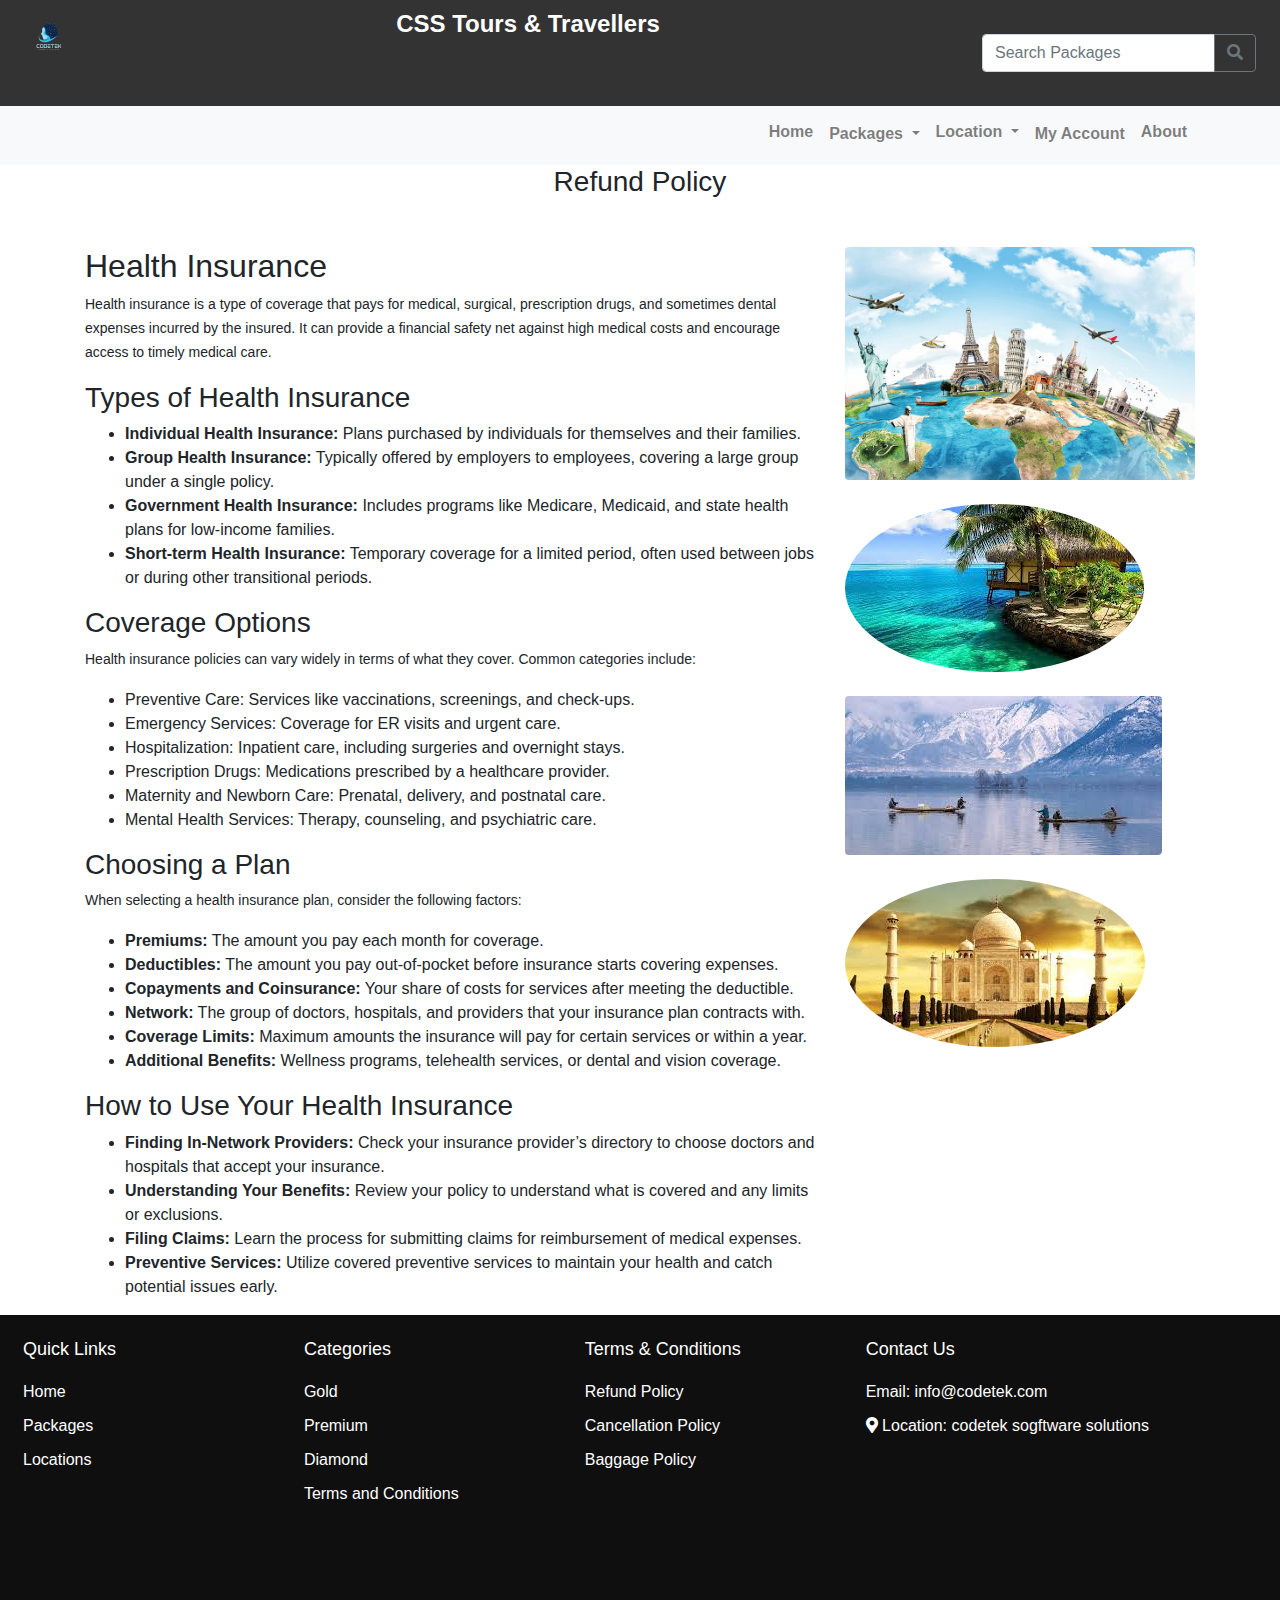
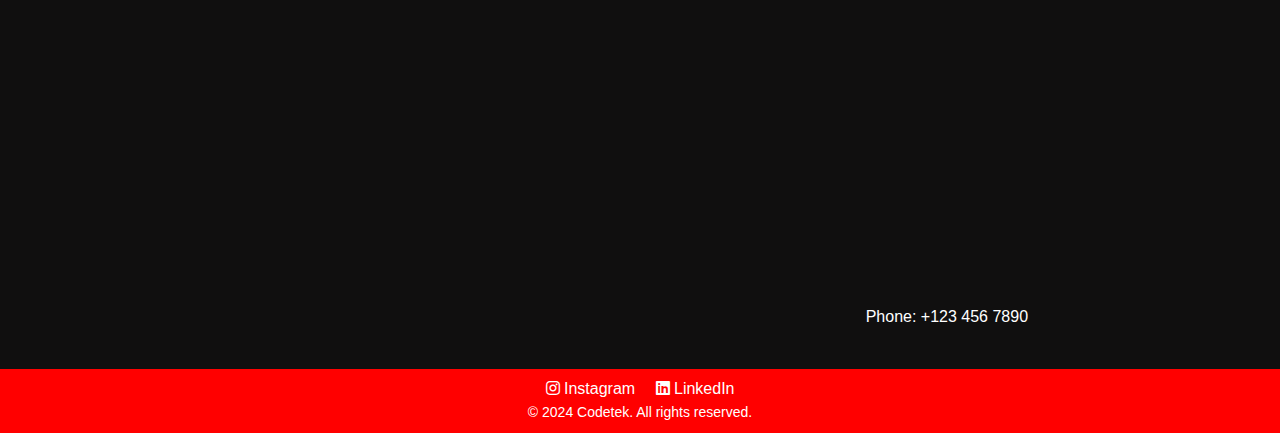
<file: Refund Policy.html>
<!DOCTYPE html>
<html lang="en">
<head>
    <meta charset="UTF-8">
    <meta name="viewport" content="width=device-width, initial-scale=1.0">
    <title>Codetek</title>
    <!-- Bootstrap CSS -->
    <link href="https://stackpath.bootstrapcdn.com/bootstrap/4.5.2/css/bootstrap.min.css" rel="stylesheet">
    <!-- Font Awesome for social icons -->
    <link rel="stylesheet" href="https://cdnjs.cloudflare.com/ajax/libs/font-awesome/5.15.4/css/all.min.css">
    <link href="style.css" rel="stylesheet">
	<title>Log In / Sign Up | ICOM DIGITAL</title>
  <link rel='stylesheet' href='https://cdnjs.cloudflare.com/ajax/libs/twitter-bootstrap/4.5.0/css/bootstrap.min.css'>
<link rel='stylesheet' href='https://unicons.iconscout.com/release/v2.1.9/css/unicons.css'><link rel="stylesheet" href="login style.css">  
</head>
<body>
    <header class="header">
        <div class="d-flex justify-content-between">
                <img src="codeteklogo.png" alt="Codetek Logo" class="logo mx-4">
                <h1 class="company-name"> <b>CSS Tours & Travellers</b></h1>

           
            <div class="search-box p-4" >
                <form action="search.html" method="GET">
                    <div class="input-group">
                        <input type="text" class="form-control" placeholder="Search Packages" aria-label="Search Packages" name="q">
                        <div class="input-group-append">
                            <button class="btn btn-outline-secondary" type="submit"><i class="fas fa-search"></i></button>
                        </div>
        </div>
        
                </div>
            </form>
        </div>
    </header>
    
    <nav class="navbar navbar-expand-lg navbar-light bg-light">
        <div class="container">
            <button class="navbar-toggler" type="button" data-toggle="collapse" data-target="#navbarNav" aria-controls="navbarNav" aria-expanded="false" aria-label="Toggle navigation">
                <span class="navbar-toggler-icon"></span>
            </button>
            <div class="collapse navbar-collapse" id="navbarNav">
                <ul class="navbar-nav ml-auto">
                    <li class="nav-item h4" ><a class="nav-link" href="index.html"><b>Home</b></a></li>
                    
                    <!-- Packages Dropdown with Links (active class if needed) -->
                    <li class="nav-item dropdown">
                        <a class="nav-link dropdown-toggle" href="#" id="packagesDropdown" role="button" data-toggle="dropdown" aria-haspopup="true" aria-expanded="false">
                            <b>Packages</b>
                        </a>
                        <div class="dropdown-menu" aria-labelledby="packagesDropdown">
                            <a class="dropdown-item" href="packages1.html">₹5999</a>
                            <a class="dropdown-item" href="package1.html">₹8999</a>
                            <a class="dropdown-item" href="package1.html">₹12999</a>
                            <a class="dropdown-item" href="package1.html">₹14999</a>
                        </div>
                    </li>
                    <!-- Locations Link -->
                    <li class="nav-item dropdown">
                        <a class="nav-link dropdown-toggle h4" href="#" id="navbarDropdownPlans" role="button" data-toggle="dropdown" aria-haspopup="true" aria-expanded="false">
                            <b>Location</b>
                            </a>
                            <div class="dropdown-menu" aria-labelledby="navbarDropdownPricing">
                                <a class="dropdown-item" href="premiumprice.html"> Shimla</a>
                                <a class="dropdown-item" href="goldprice.html">Munnar</a>
                                <a class="dropdown-item" href="goldprice.html">srinagar</a>
                                <a class="dropdown-item" href="goldprice.html">delhi</a>
                                 </div>
                    </li>
                    <li class="login.html" ><a class="nav-link" href="login.html"><b>My Account</b></a></li>
                    <li class="nav-item h4" ><a class="nav-link" href="index.html"><b>About</b></a></li>

                </ul>
            </div>
        </div>
    </nav>
    <h3 class="text-center">Refund Policy</h3>
      <!-- Additional Text Section -->
      <div class="container mt-5">
        <div class="row">
            <div class="col-md-8">
                <h2>Health Insurance</h2>
                <p>Health insurance is a type of coverage that pays for medical, surgical, prescription drugs, and sometimes dental expenses incurred by the insured. It can provide a financial safety net against high medical costs and encourage access to timely medical care.</p>
                
                <h3>Types of Health Insurance</h3>
                <ul>
                    <li><strong>Individual Health Insurance:</strong> Plans purchased by individuals for themselves and their families.</li>
                    <li><strong>Group Health Insurance:</strong> Typically offered by employers to employees, covering a large group under a single policy.</li>
                    <li><strong>Government Health Insurance:</strong> Includes programs like Medicare, Medicaid, and state health plans for low-income families.</li>
                    <li><strong>Short-term Health Insurance:</strong> Temporary coverage for a limited period, often used between jobs or during other transitional periods.</li>
                </ul>

                <h3>Coverage Options</h3>
                <p>Health insurance policies can vary widely in terms of what they cover. Common categories include:</p>
                <ul>
                    <li>Preventive Care: Services like vaccinations, screenings, and check-ups.</li>
                    <li>Emergency Services: Coverage for ER visits and urgent care.</li>
                    <li>Hospitalization: Inpatient care, including surgeries and overnight stays.</li>
                    <li>Prescription Drugs: Medications prescribed by a healthcare provider.</li>
                    <li>Maternity and Newborn Care: Prenatal, delivery, and postnatal care.</li>
                    <li>Mental Health Services: Therapy, counseling, and psychiatric care.</li>
                </ul>

                <h3>Choosing a Plan</h3>
                <p>When selecting a health insurance plan, consider the following factors:</p>
                <ul>
                    <li><strong>Premiums:</strong> The amount you pay each month for coverage.</li>
                    <li><strong>Deductibles:</strong> The amount you pay out-of-pocket before insurance starts covering expenses.</li>
                    <li><strong>Copayments and Coinsurance:</strong> Your share of costs for services after meeting the deductible.</li>
                    <li><strong>Network:</strong> The group of doctors, hospitals, and providers that your insurance plan contracts with.</li>
                    <li><strong>Coverage Limits:</strong> Maximum amounts the insurance will pay for certain services or within a year.</li>
                    <li><strong>Additional Benefits:</strong> Wellness programs, telehealth services, or dental and vision coverage.</li>
                </ul>

                <h3>How to Use Your Health Insurance</h3>
                <ul>
                    <li><strong>Finding In-Network Providers:</strong> Check your insurance provider’s directory to choose doctors and hospitals that accept your insurance.</li>
                    <li><strong>Understanding Your Benefits:</strong> Review your policy to understand what is covered and any limits or exclusions.</li>
                    <li><strong>Filing Claims:</strong> Learn the process for submitting claims for reimbursement of medical expenses.</li>
                    <li><strong>Preventive Services:</strong> Utilize covered preventive services to maintain your health and catch potential issues early.</li>
                </ul>
            </div>
            <div class="col-md-4 ">
                <img src="tour imags 1.jpg" alt="Health Insurance" class="img-fluid rounded" alt="rounded corners image"> <br>

                <br>
                <img src="tour imag 2.jpg" alt="Health Insurance" class="img-fluid rounded-circle" alt="Custom circular image"> <br>
                <br>

                <img src="tour imags 3.jpg" alt="Health Insurance" class="img-fluid rounded" alt="Custom circular image"> <br>
                <br>
                
                <img src="tour imag 4.jpg" alt="Health Insurance" class="img-fluid rounded-circle" alt="Custom circular image"> 
                
                <br>


            </div>
            
        </div>

    </div>
        <!-- Footer -->
    <footer class="footer  text-white py-4">
        <div>
            <div class="row justify-content-between mx-2">
                <!-- Quick Links Section -->
                <div class="col-md-2">
                    <h5>Quick Links</h5>
                    <ul class="list-unstyled">
                        <li><a href="index.html" class="text-white">Home</a></li>
                        <li><a href="packages.html" class="text-white">Packages</a></li>
                        <li><a href="#shimla" class="text-white">Locations</a></li>
                    </ul>
                </div>
                <!-- Categories Section -->
                <div class="col-md-2">
                    <h5>Categories</h5>
                    <ul class="list-unstyled">
                        <li><a href="#gold" class="text-white">Gold</a></li>
                        <li><a href="#premium" class="text-white">Premium</a></li>
                        <li><a href="#diamond" class="text-white">Diamond</a></li>
                        <li><a href="#terms" class="text-white">Terms and Conditions</a></li>
                    </ul>
                </div>


                <div class="col-md-2">
                    <h5>Terms & Conditions</h5>
                    <ul class="list-unstyled">
                        <li><a href="Refund Policy.html" class="text-white">Refund Policy</a></li>
                        <li><a href="cancellation policy.html" class="text-white">Cancellation Policy</a></li>
                        <li><a href="Baggage Policy.html" class="text-white">Baggage Policy</a></li>
                        
                    </ul>
                </div>
            
                <!-- Contact Section -->
                <div class="col-md-4">
                    <h5>Contact Us</h5>
                    <ul class="list-unstyled">
                        <li><span class="text-white">Email: </span><a href="mailto:info@codetek.com" class="text-white">info@codetek.com</a></li>
                        <!-- <li>
                            <span class="text-white"><i class="fas fa-map-marker-alt"></i> Location: </span>
                            <span class="text-white">1234 Street, City, Country</span>
                        </li>                         -->
                        <li>
                            <span class="text-white"><i class="fas fa-map-marker-alt"></i> Location: codetek sogftware solutions </span>
                            <!-- <a class="text-white" href="https://www.google.com/maps/embed?pb=!1m14!1m8!1m3!1d15224.600264398432!2d78.389678!3d17.4525301!3m2!1i1024!2i768!4f13.1!3m3!1m2!1s0x3bcb91e16f4e99a1%3A0x5cfcb4e182a0e1ef!2sVIJAYABHERI%20CONSTRUCTIONS%20PVT%20LTD!5e0!3m2!1sen!2sin!4v1719262601907!5m2!1sen!2sin" target="_blank"> -->
                                <!-- 1234 Street, City, Country -->
                                 <iframe src="https://www.google.com/maps/embed?pb=!1m14!1m8!1m3!1d15224.600264398432!2d78.389678!3d17.4525301!3m2!1i1024!2i768!4f13.1!3m3!1m2!1s0x3bcb91e16f4e99a1%3A0x5cfcb4e182a0e1ef!2sVIJAYABHERI%20CONSTRUCTIONS%20PVT%20LTD!5e0!3m2!1sen!2sin!4v1719262601907!5m2!1sen!2sin" width="600" height="450" style="border:0;" allowfullscreen="" loading="lazy" referrerpolicy="no-referrer-when-downgrade"></iframe>
                            <!-- </a> -->
                             
                        </li>
                        <!-- <li><span class="text-white">Location: </span><span class="text-white">1234 Street, City, Country</span></li> -->
                        <li><span class="text-white">Phone: </span><span class="text-white">+123 456 7890</span></li>
                    </ul>
                </div>
            </div>
        </div>
    </footer>  
      <div class= " footer-2 ">
        <div class="row">
            <div class="col">
                <div class=" text-white text-center py-2">
                    
                        <div class="row">
                            <div class="col">
                                <a href="https://www.instagram.com" target="_blank" class="text-white mx-2">
                                    <i class="fab fa-instagram"></i> Instagram
                                </a>
                                <a href="https://www.linkedin.com" target="_blank" class="text-white mx-2">
                                    <i class="fab fa-linkedin"></i> LinkedIn
                                </a>
                            </div>
                        </div>
                        <div class="row">
                            <div class="col">
                                <p class="mb-0">© 2024 Codetek. All rights reserved.</p>
                            </div>
                        </div>
                    
               
              
            </div>
        </div>
    </div>

   
    <script src="https://code.jquery.com/jquery-3.5.1.slim.min.js"></script>
    <script src="https://cdn.jsdelivr.net/npm/@popperjs/core@2.11.6/dist/umd/popper.min.js"></script>
    <script src="https://stackpath.bootstrapcdn.com/bootstrap/5.3.0/js/bootstrap.bundle.min.js"></script>
</body>
</html>
</file>
<file: style.css>
/* Custom styles for the header */
header {
    background-color: #333;
    color: white;
    padding: 10px 0;
}

.logo {
    height: 50px;
    margin-right: 15px;
}

.company-name {
    margin: 0;
    font-size: 24px;
    font-weight: bold;
}

/* Custom styles for the navigation bar */
.navbar-light .navbar-nav .nav-link {
    color: #333;
    font-size: 16px;
}

.navbar-light .navbar-nav .nav-link:hover {
    color: #0056b3;
}

/* Custom styles for the carousel */
.carousel-item img {
    height: 500px;
    object-fit: cover;
    width: 100%;
}

.carousel-caption {
    background: rgba(0, 0, 0, 0.5);
    padding: 10px;
    border-radius: 5px;
}

/* Custom styles for the footer */
.footer {
    background-color: #100f0f;
    color: white;
    padding: 20px 0;
}

.footer h5 {
    margin-bottom: 20px;
    font-size: 18px;
}

.footer a {
    color: #ddd;
    text-decoration: none;
}

.footer a:hover {
    color: #fff;
    text-decoration: underline;
}

.footer .list-unstyled {
    padding-left: 0;
    list-style-type: none;
}

.footer .list-unstyled li {
    margin-bottom: 10px;
}

/* Utility classes */
.text-white {
    color: white !important;
}

.bg-dark {
    background-color: #333 !important;
}

.py-4 {
    padding-top: 1.5rem !important;
    padding-bottom: 1.5rem !important;
}

.text-center {
    text-align: center !important;
}

.mb-0 {
    margin-bottom: 0 !important;
}

.py-2 {
    padding-top: 0.5rem !important;
    padding-bottom: 0.5rem !important;
}

.mx-2 {
    margin-right: 0.5rem !important;
    margin-left: 0.5rem !important;
}

/* Custom styles for the social media & copyright section */
.bg-dark.text-white .text-center {
    background-color: #222;
}

.bg-dark.text-white a {
    color: #ddd;
    font-size: 18px;
}

.bg-dark.text-white a:hover {
    color: #fff;
    text-decoration: none;
}

.bg-dark.text-white .fa-instagram,
.bg-dark.text-white .fa-linkedin {
    font-size: 24px;
    margin-right: 5px;
}
.footer-2{
    background-color: red;
}
</file>
<file: login style.css>
@import url('https://fonts.googleapis.com/css?family=Poppins:400,500,600,700,800,900');

body .section{
	font-family: 'Poppins', sans-serif;
	font-weight: 300;
	font-size: 15px;
	line-height: 1.7;
	color: #c4c3ca;
	background-color: #1f2029;
	overflow-x: hidden;
}
a {
	cursor: pointer;
  transition: all 200ms linear;
}
a:hover {
	text-decoration: none;
}
.link {
  color: #c4c3ca;
}
.link:hover {
  color: #ffeba7;
}
p {
  font-weight: 500;
  font-size: 14px;
  line-height: 1.7;
}
h4 {
  font-weight: 600;
}
h6 span{
  padding: 0 20px;
  text-transform: uppercase;
  font-weight: 700;
}
.section{
  position: relative;
  width: 100%;
  display: block;
}
.full-height{
  min-height: 100vh;
}
[type="checkbox"]:checked,
[type="checkbox"]:not(:checked){
  position: absolute;
  left: -9999px;
}
.checkbox:checked + label,
.checkbox:not(:checked) + label{
  position: relative;
  display: block;
  text-align: center;
  width: 60px;
  height: 16px;
  border-radius: 8px;
  padding: 0;
  margin: 10px auto;
  cursor: pointer;
  background-color: #ffeba7;
}
.checkbox:checked + label:before,
.checkbox:not(:checked) + label:before{
  position: absolute;
  display: block;
  width: 36px;
  height: 36px;
  border-radius: 50%;
  color: #ffeba7;
  background-color: #102770;
  font-family: 'unicons';
  content: '\eb4f';
  z-index: 20;
  top: -10px;
  left: -10px;
  line-height: 36px;
  text-align: center;
  font-size: 24px;
  transition: all 0.5s ease;
}
.checkbox:checked + label:before {
  transform: translateX(44px) rotate(-270deg);
}


.card-3d-wrap {
  position: relative;
  width: 440px;
  max-width: 100%;
  height: 400px;
  -webkit-transform-style: preserve-3d;
  transform-style: preserve-3d;
  perspective: 800px;
  margin-top: 60px;
}
.card-3d-wrapper {
  width: 100%;
  height: 100%;
  position:absolute;    
  top: 0;
  left: 0;  
  -webkit-transform-style: preserve-3d;
  transform-style: preserve-3d;
  transition: all 600ms ease-out; 
}
.card-front, .card-back {
  width: 100%;
  height: 100%;
  background-color: #2a2b38;
  background-image: url('https://s3-us-west-2.amazonaws.com/s.cdpn.io/1462889/pat.svg');
  background-position: bottom center;
  background-repeat: no-repeat;
  background-size: 300%;
  position: absolute;
  border-radius: 6px;
  left: 0;
  top: 0;
  -webkit-transform-style: preserve-3d;
  transform-style: preserve-3d;
  -webkit-backface-visibility: hidden;
  -moz-backface-visibility: hidden;
  -o-backface-visibility: hidden;
  backface-visibility: hidden;
}
.card-back {
  transform: rotateY(180deg);
}
.checkbox:checked ~ .card-3d-wrap .card-3d-wrapper {
  transform: rotateY(180deg);
}
.center-wrap{
  position: absolute;
  width: 100%;
  padding: 0 35px;
  top: 50%;
  left: 0;
  transform: translate3d(0, -50%, 35px) perspective(100px);
  z-index: 20;
  display: block;
}


.form-group1{ 
  position: relative;
  display: block;
    margin: 0;
    padding: 0;
}
.form-style1 {
  padding: 13px 20px;
  padding-left: 55px;
  height: 48px;
  width: 100%;
  font-weight: 500;
  border-radius: 4px;
  font-size: 14px;
  line-height: 22px;
  letter-spacing: 0.5px;
  outline: none;
  color: #c4c3ca;
  background-color: #1f2029;
  border: none;
  -webkit-transition: all 200ms linear;
  transition: all 200ms linear;
  box-shadow: 0 4px 8px 0 rgba(21,21,21,.2);
}
.form-style1:focus,
.form-style1:active {
  border: none;
  outline: none;
  box-shadow: 0 4px 8px 0 rgba(21,21,21,.2);
}
.input-icon {
  position: absolute;
  top: 0;
  left: 18px;
  height: 48px;
  font-size: 24px;
  line-height: 48px;
  text-align: left;
  color: #ffeba7;
  -webkit-transition: all 200ms linear;
    transition: all 200ms linear;
}

.form-group1 input:-ms-input-placeholder  {
  color: #c4c3ca;
  opacity: 0.7;
  -webkit-transition: all 200ms linear;
    transition: all 200ms linear;
}
.form-group1 input::-moz-placeholder  {
  color: #c4c3ca;
  opacity: 0.7;
  -webkit-transition: all 200ms linear;
    transition: all 200ms linear;
}
.form-group1 input:-moz-placeholder  {
  color: #c4c3ca;
  opacity: 0.7;
  -webkit-transition: all 200ms linear;
    transition: all 200ms linear;
}
.form-group1 input::-webkit-input-placeholder  {
  color: #c4c3ca;
  opacity: 0.7;
  -webkit-transition: all 200ms linear;
    transition: all 200ms linear;
}
.form-group1 input:focus:-ms-input-placeholder  {
  opacity: 0;
  -webkit-transition: all 200ms linear;
    transition: all 200ms linear;
}
.form-group1 input:focus::-moz-placeholder  {
  opacity: 0;
  -webkit-transition: all 200ms linear;
    transition: all 200ms linear;
}
.form-group1 input:focus:-moz-placeholder  {
  opacity: 0;
  -webkit-transition: all 200ms linear;
    transition: all 200ms linear;
}
.form-group1 input:focus::-webkit-input-placeholder  {
  opacity: 0;
  -webkit-transition: all 200ms linear;
    transition: all 200ms linear;
}

.btn1{  
  border-radius: 4px;
  height: 44px;
  font-size: 13px;
  font-weight: 600;
  text-transform: uppercase;
  -webkit-transition : all 200ms linear;
  transition: all 200ms linear;
  padding: 0 30px;
  letter-spacing: 1px;
  display: -webkit-inline-flex;
  display: -ms-inline-flexbox;
  display: inline-flex;
  -webkit-align-items: center;
  -moz-align-items: center;
  -ms-align-items: center;
  align-items: center;
  -webkit-justify-content: center;
  -moz-justify-content: center;
  -ms-justify-content: center;
  justify-content: center;
  -ms-flex-pack: center;
  text-align: center;
  border: none;
  background-color: #ffeba7;
  color: #102770;
  box-shadow: 0 8px 24px 0 rgba(255,235,167,.2);
}
.btn1:active,
.btn1:focus{  
  background-color: #102770;
  color: #ffeba7;
  box-shadow: 0 8px 24px 0 rgba(16,39,112,.2);
}
.btn1:hover{  
  background-color: #102770;
  color: #ffeba7;
  box-shadow: 0 8px 24px 0 rgba(16,39,112,.2);
}
</file>
